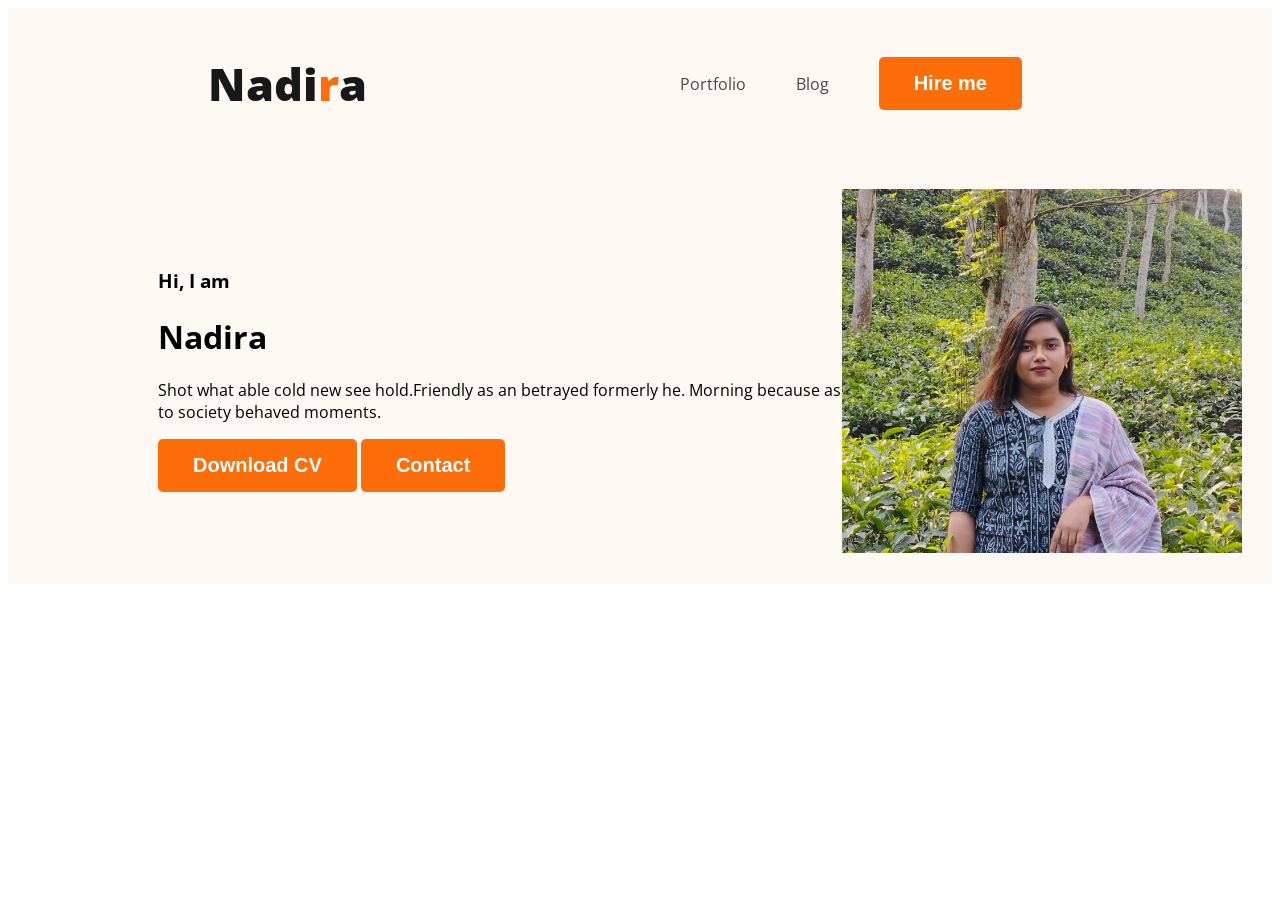
<file: index.html>
<!DOCTYPE html>
<html lang="en">
<head>
    <meta charset="UTF-8">
    <meta name="viewport" content="width=device-width, initial-scale=1.0">
    <title>portfolio</title>
    <link rel="preconnect" href="https://fonts.googleapis.com">
<link rel="preconnect" href="https://fonts.gstatic.com" crossorigin>
<link href="https://fonts.googleapis.com/css2?family=Montserrat:ital,wght@1,200&family=Open+Sans:wght@800&display=swap" rel="stylesheet">
    <link rel="stylesheet" href="styles/portfolio.css">
</head>
<body>
    <header class="header">
<nav>
    <h3 class="nav-title">Nadi<span class="text-primary">r</span>a</h3>
    <ul>
        <li><a href="">Portfolio</a></li>
        <li><a href="">Blog</a></li>
        <li><button class="btn-primary">Hire me</button></li>
        
    </ul>
</nav>
<div class="banner">
<div><h3 class="banner-greeting">Hi, I am</h3>
<h1 class="banner-title">Nadira</h1>
<p>Shot what able cold new see hold.Friendly as an betrayed formerly he. Morning because as to society behaved moments.</p>
<button class="btn-primary">Download CV</button>
<button class="btn-primary">Contact</button>
</div>
<img  class="portfolio-pic"src="images/nadira.jpg" alt="">
</div>
    </header>
    <main>

    </main>
    <footer>
        
    </footer>

</body>
</html>
</file>
<file: styles/portfolio.css>
body{
    font-family: 'Montserrat', sans-serif;
font-family: 'Open Sans', sans-serif;
}
.text-primary{
    color: #FD6E0A;
}
.btn-primary{
    border-radius: 5px;
    background: #FD6E0A;
    border: 0;
    color: white;
    font-size: 20px;
    font-weight: 700;
    padding: 15px 35px;

}
nav > ul{
    display: flex;
    align-items: center;
}
nav li{
    list-style: none;
    margin-right: 50px;
}
nav a{
    text-decoration: none;
    color: #474747;
}
nav{
    display:flex;
    justify-content: space-between;
    align-items: center;
    margin: 0px 200px;
}
.nav-title{
    color: #181818;
    font-size: 45px;
    font-weight: 800;
}
.header{
    background-color: #FFF8F3;
}
.banner{
    padding: 30px 30px 30px 150px;
    display: flex;
    align-items: center;
}
.banner .portfolio-pic{
    width: 400px;
}
</file>
